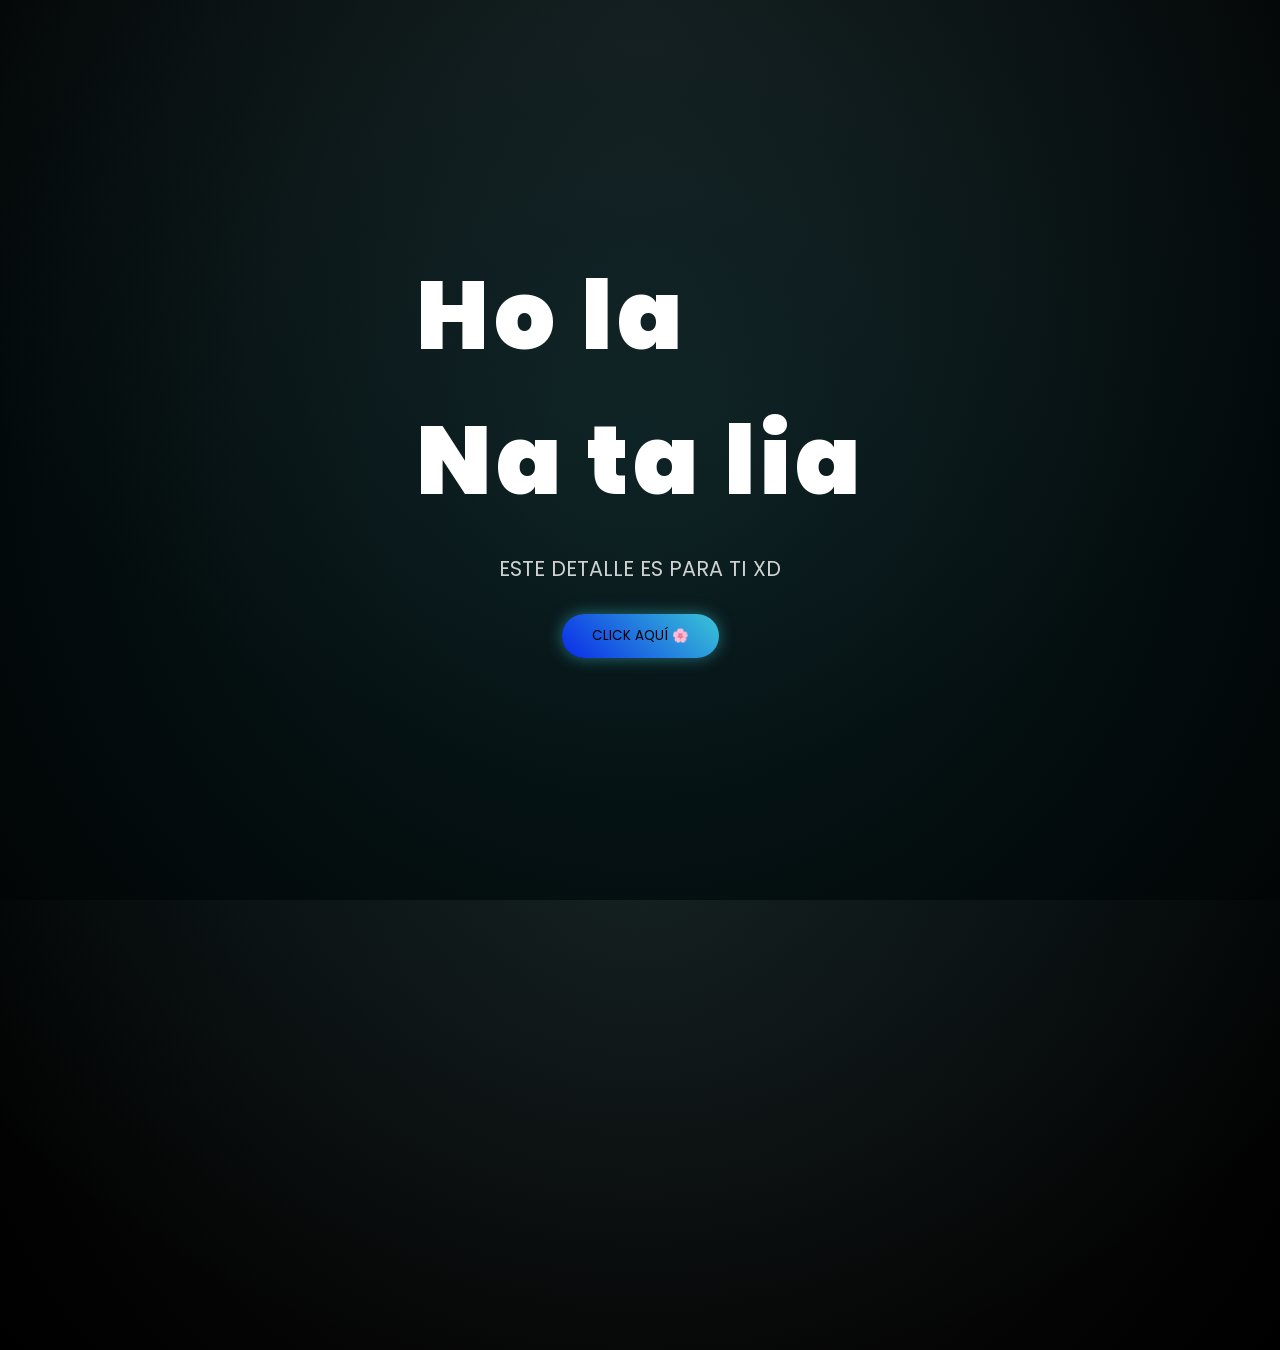
<file: index.html>
<!DOCTYPE html>
<html lang="es">

<head>
    <meta charset="UTF-8">
    <meta http-equiv="X-UA-Compatible" content="IE=edge">
    <meta name="viewport" content="width=device-width, initial-scale=1.0">
    <link rel="stylesheet" href="css/style.css">
    <link rel="icon" href="img/flowers.png" type="image/x-icon">
    <title>Flowers</title>
</head>

<body>
    <div class="greetings">
        <span>Ho</span>
        <span>la</span><br>
        <span>Na</span>
        <span>ta</span>
        <span>lia</span>
    </div>
    <div class="description">
        <span>ESTE DETALLE ES PARA TI XD</span>
    </div>
<div class="button">
    <a href="flower.html">
        <button class="botones">CLICK AQUÍ 🌸</button>
    </a>
</div>


</body>

</html>
</file>
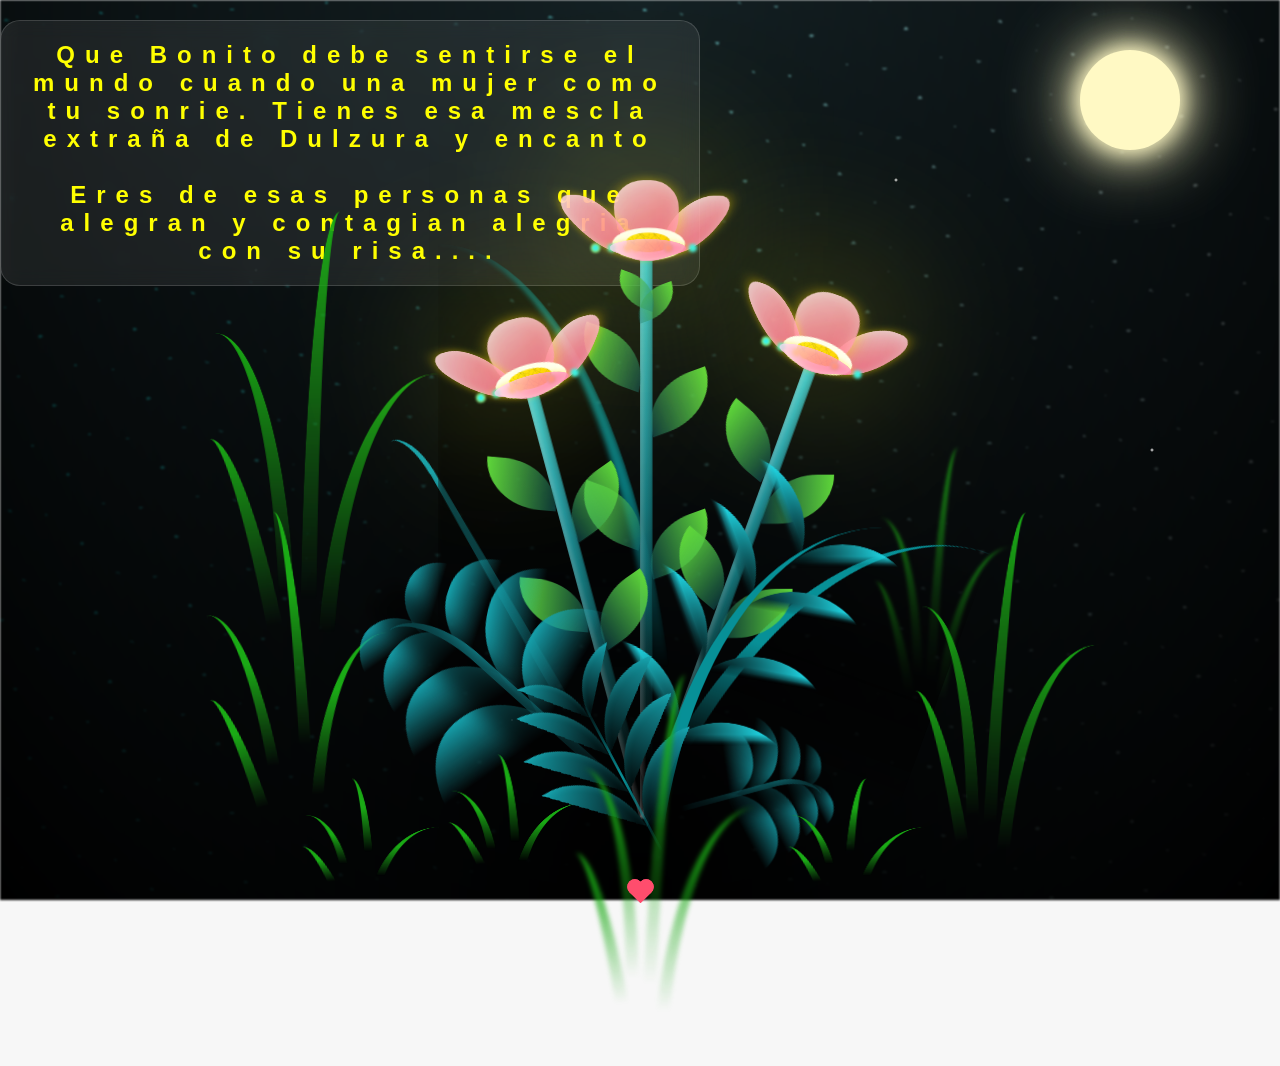
<file: flower.html>
<!DOCTYPE html>
<html lang="es">
  <head>
    <meta charset="UTF-8" />
    <meta http-equiv="X-UA-Compatible" content="IE=edge" />
    <meta name="viewport" content="width=device-width, initial-scale=1.0" />
    <link rel="stylesheet" href="css/main.css" />
    <link rel="icon" href="img/flowers.png" type="image/x-icon" />
    <title>Flower</title>
  </head>
  <body class="container">
     <div class="moon"></div>
    <audio src="sound/ChristianBasso&HaienQiu-Flowers.m4a" autoplay></audio>
    <!-- <div id="lyrics">
    
    </div> -->
    <h2 class="titulo">Que Bonito debe sentirse el mundo cuando una mujer como tu sonrie. Tienes esa mescla extraña de Dulzura y encanto <br> <br>
      Eres de esas personas que alegran y contagian alegria con su risa....</h1>
  
    <div class="night"></div>
    <div class="flowers">
      <div class="flower flower--1">
        <div class="flower__leafs flower__leafs--1">
          <div class="flower__leaf flower__leaf--1"></div>
          <div class="flower__leaf flower__leaf--2"></div>
          <div class="flower__leaf flower__leaf--3"></div>
          <div class="flower__leaf flower__leaf--4"></div>
          <div class="flower__white-circle"></div>

          <div class="flower__light flower__light--1"></div>
          <div class="flower__light flower__light--2"></div>
          <div class="flower__light flower__light--3"></div>
          <div class="flower__light flower__light--4"></div>
          <div class="flower__light flower__light--5"></div>
          <div class="flower__light flower__light--6"></div>
          <div class="flower__light flower__light--7"></div>
          <div class="flower__light flower__light--8"></div>
        </div>
        <div class="flower__line">
          <div class="flower__line__leaf flower__line__leaf--1"></div>
          <div class="flower__line__leaf flower__line__leaf--2"></div>
          <div class="flower__line__leaf flower__line__leaf--3"></div>
          <div class="flower__line__leaf flower__line__leaf--4"></div>
          <div class="flower__line__leaf flower__line__leaf--5"></div>
          <div class="flower__line__leaf flower__line__leaf--6"></div>
        </div>
      </div>

      <div class="flower flower--2">
        <div class="flower__leafs flower__leafs--2">
          <div class="flower__leaf flower__leaf--1"></div>
          <div class="flower__leaf flower__leaf--2"></div>
          <div class="flower__leaf flower__leaf--3"></div>
          <div class="flower__leaf flower__leaf--4"></div>
          <div class="flower__white-circle"></div>

          <div class="flower__light flower__light--1"></div>
          <div class="flower__light flower__light--2"></div>
          <div class="flower__light flower__light--3"></div>
          <div class="flower__light flower__light--4"></div>
          <div class="flower__light flower__light--5"></div>
          <div class="flower__light flower__light--6"></div>
          <div class="flower__light flower__light--7"></div>
          <div class="flower__light flower__light--8"></div>
        </div>
        <div class="flower__line">
          <div class="flower__line__leaf flower__line__leaf--1"></div>
          <div class="flower__line__leaf flower__line__leaf--2"></div>
          <div class="flower__line__leaf flower__line__leaf--3"></div>
          <div class="flower__line__leaf flower__line__leaf--4"></div>
        </div>
      </div>

      <div class="flower flower--3">
        <div class="flower__leafs flower__leafs--3">
          <div class="flower__leaf flower__leaf--1"></div>
          <div class="flower__leaf flower__leaf--2"></div>
          <div class="flower__leaf flower__leaf--3"></div>
          <div class="flower__leaf flower__leaf--4"></div>
          <div class="flower__white-circle"></div>

          <div class="flower__light flower__light--1"></div>
          <div class="flower__light flower__light--2"></div>
          <div class="flower__light flower__light--3"></div>
          <div class="flower__light flower__light--4"></div>
          <div class="flower__light flower__light--5"></div>
          <div class="flower__light flower__light--6"></div>
          <div class="flower__light flower__light--7"></div>
          <div class="flower__light flower__light--8"></div>
        </div>
        <div class="flower__line">
          <div class="flower__line__leaf flower__line__leaf--1"></div>
          <div class="flower__line__leaf flower__line__leaf--2"></div>
          <div class="flower__line__leaf flower__line__leaf--3"></div>
          <div class="flower__line__leaf flower__line__leaf--4"></div>
        </div>
      </div>

      <div class="grow-ans" style="--d: 1.2s">
        <div class="flower__g-long">
          <div class="flower__g-long__top"></div>
          <div class="flower__g-long__bottom"></div>
        </div>
      </div>

      <div class="growing-grass">
        <div class="flower__grass flower__grass--1">
          <div class="flower__grass--top"></div>
          <div class="flower__grass--bottom"></div>
          <div class="flower__grass__leaf flower__grass__leaf--1"></div>
          <div class="flower__grass__leaf flower__grass__leaf--2"></div>
          <div class="flower__grass__leaf flower__grass__leaf--3"></div>
          <div class="flower__grass__leaf flower__grass__leaf--4"></div>
          <div class="flower__grass__leaf flower__grass__leaf--5"></div>
          <div class="flower__grass__leaf flower__grass__leaf--6"></div>
          <div class="flower__grass__leaf flower__grass__leaf--7"></div>
          <div class="flower__grass__leaf flower__grass__leaf--8"></div>
          <div class="flower__grass__overlay"></div>
        </div>
      </div>

      <div class="growing-grass">
        <div class="flower__grass flower__grass--2">
          <div class="flower__grass--top"></div>
          <div class="flower__grass--bottom"></div>
          <div class="flower__grass__leaf flower__grass__leaf--1"></div>
          <div class="flower__grass__leaf flower__grass__leaf--2"></div>
          <div class="flower__grass__leaf flower__grass__leaf--3"></div>
          <div class="flower__grass__leaf flower__grass__leaf--4"></div>
          <div class="flower__grass__leaf flower__grass__leaf--5"></div>
          <div class="flower__grass__leaf flower__grass__leaf--6"></div>
          <div class="flower__grass__leaf flower__grass__leaf--7"></div>
          <div class="flower__grass__leaf flower__grass__leaf--8"></div>
          <div class="flower__grass__overlay"></div>
        </div>
      </div>

      <div class="grow-ans" style="--d: 2.4s">
        <div class="flower__g-right flower__g-right--1">
          <div class="leaf"></div>
        </div>
      </div>

      <div class="grow-ans" style="--d: 2.8s">
        <div class="flower__g-right flower__g-right--2">
          <div class="leaf"></div>
        </div>
      </div>

      <div class="grow-ans" style="--d: 2.8s">
        <div class="flower__g-front">
          <div
            class="flower__g-front__leaf-wrapper flower__g-front__leaf-wrapper--1"
          >
            <div class="flower__g-front__leaf"></div>
          </div>
          <div
            class="flower__g-front__leaf-wrapper flower__g-front__leaf-wrapper--2"
          >
            <div class="flower__g-front__leaf"></div>
          </div>
          <div
            class="flower__g-front__leaf-wrapper flower__g-front__leaf-wrapper--3"
          >
            <div class="flower__g-front__leaf"></div>
          </div>
          <div
            class="flower__g-front__leaf-wrapper flower__g-front__leaf-wrapper--4"
          >
            <div class="flower__g-front__leaf"></div>
          </div>
          <div
            class="flower__g-front__leaf-wrapper flower__g-front__leaf-wrapper--5"
          >
            <div class="flower__g-front__leaf"></div>
          </div>
          <div
            class="flower__g-front__leaf-wrapper flower__g-front__leaf-wrapper--6"
          >
            <div class="flower__g-front__leaf"></div>
          </div>
          <div
            class="flower__g-front__leaf-wrapper flower__g-front__leaf-wrapper--7"
          >
            <div class="flower__g-front__leaf"></div>
          </div>
          <div
            class="flower__g-front__leaf-wrapper flower__g-front__leaf-wrapper--8"
          >
            <div class="flower__g-front__leaf"></div>
          </div>
          <div class="flower__g-front__line"></div>
        </div>
      </div>

      <div class="grow-ans" style="--d: 3.2s">
        <div class="flower__g-fr">
          <div class="leaf"></div>
          <div class="flower__g-fr__leaf flower__g-fr__leaf--1"></div>
          <div class="flower__g-fr__leaf flower__g-fr__leaf--2"></div>
          <div class="flower__g-fr__leaf flower__g-fr__leaf--3"></div>
          <div class="flower__g-fr__leaf flower__g-fr__leaf--4"></div>
          <div class="flower__g-fr__leaf flower__g-fr__leaf--5"></div>
          <div class="flower__g-fr__leaf flower__g-fr__leaf--6"></div>
          <div class="flower__g-fr__leaf flower__g-fr__leaf--7"></div>
          <div class="flower__g-fr__leaf flower__g-fr__leaf--8"></div>
        </div>
      </div>

      <div class="long-g long-g--0">
        <div class="grow-ans" style="--d: 3s">
          <div class="leaf leaf--0"></div>
        </div>
        <div class="grow-ans" style="--d: 2.2s">
          <div class="leaf leaf--1"></div>
        </div>
        <div class="grow-ans" style="--d: 3.4s">
          <div class="leaf leaf--2"></div>
        </div>
        <div class="grow-ans" style="--d: 3.6s">
          <div class="leaf leaf--3"></div>
        </div>
      </div>

      <div class="long-g long-g--1">
        <div class="grow-ans" style="--d: 3.6s">
          <div class="leaf leaf--0"></div>
        </div>
        <div class="grow-ans" style="--d: 3.8s">
          <div class="leaf leaf--1"></div>
        </div>
        <div class="grow-ans" style="--d: 4s">
          <div class="leaf leaf--2"></div>
        </div>
        <div class="grow-ans" style="--d: 4.2s">
          <div class="leaf leaf--3"></div>
        </div>
      </div>

      <div class="long-g long-g--2">
        <div class="grow-ans" style="--d: 4s">
          <div class="leaf leaf--0"></div>
        </div>
        <div class="grow-ans" style="--d: 4.2s">
          <div class="leaf leaf--1"></div>
        </div>
        <div class="grow-ans" style="--d: 4.4s">
          <div class="leaf leaf--2"></div>
        </div>
        <div class="grow-ans" style="--d: 4.6s">
          <div class="leaf leaf--3"></div>
        </div>
      </div>

      <div class="long-g long-g--3">
        <div class="grow-ans" style="--d: 4s">
          <div class="leaf leaf--0"></div>
        </div>
        <div class="grow-ans" style="--d: 4.2s">
          <div class="leaf leaf--1"></div>
        </div>
        <div class="grow-ans" style="--d: 3s">
          <div class="leaf leaf--2"></div>
        </div>
        <div class="grow-ans" style="--d: 3.6s">
          <div class="leaf leaf--3"></div>
        </div>
      </div>

      <div class="long-g long-g--4">
        <div class="grow-ans" style="--d: 4s">
          <div class="leaf leaf--0"></div>
        </div>
        <div class="grow-ans" style="--d: 4.2s">
          <div class="leaf leaf--1"></div>
        </div>
        <div class="grow-ans" style="--d: 3s">
          <div class="leaf leaf--2"></div>
        </div>
        <div class="grow-ans" style="--d: 3.6s">
          <div class="leaf leaf--3"></div>
        </div>
      </div>

      <div class="long-g long-g--5">
        <div class="grow-ans" style="--d: 4s">
          <div class="leaf leaf--0"></div>
        </div>
        <div class="grow-ans" style="--d: 4.2s">
          <div class="leaf leaf--1"></div>
        </div>
        <div class="grow-ans" style="--d: 3s">
          <div class="leaf leaf--2"></div>
        </div>
        <div class="grow-ans" style="--d: 3.6s">
          <div class="leaf leaf--3"></div>
        </div>
      </div>

      <div class="long-g long-g--6">
        <div class="grow-ans" style="--d: 4.2s">
          <div class="leaf leaf--0"></div>
        </div>
        <div class="grow-ans" style="--d: 4.4s">
          <div class="leaf leaf--1"></div>
        </div>
        <div class="grow-ans" style="--d: 4.6s">
          <div class="leaf leaf--2"></div>
        </div>
        <div class="grow-ans" style="--d: 4.8s">
          <div class="leaf leaf--3"></div>
        </div>
      </div>

      <div class="long-g long-g--7">
        <div class="grow-ans" style="--d: 3s">
          <div class="leaf leaf--0"></div>
        </div>
        <div class="grow-ans" style="--d: 3.2s">
          <div class="leaf leaf--1"></div>
        </div>
        <div class="grow-ans" style="--d: 3.5s">
          <div class="leaf leaf--2"></div>
        </div>
        <div class="grow-ans" style="--d: 3.6s">
          <div class="leaf leaf--3"></div>
        </div>
      </div>
    </div>

    <script src="anim.js"></script>
    <script src="main.js"></script>
    <div class="heart"></div>
<div class="heart"></div>
<div class="heart"></div>
  </body>
</html>
</file>
<file: css/style.css>
@import url('https://fonts.googleapis.com/css2?family=Poppins:wght@400;700;900&display=swap');

*{
    margin:0;
    padding:0;
    box-sizing:border-box;
    font-family:'Poppins', sans-serif;
}

body{
    height:100vh;
    display:flex;
    flex-direction:column;
    justify-content:center;
    align-items:center;
    background: radial-gradient(circle at top, #111 0%, #000 70%);
    color:white;
    overflow:hidden;
}

/* Fondo animado suave */
body::before{
    content:"";
    position:absolute;
    width:200%;
    height:200%;
    background: radial-gradient(circle, rgba(57,198,214,0.15) 0%, transparent 60%);
    animation: moverFondo 15s linear infinite;
}

@keyframes moverFondo{
    0%{ transform:translate(-25%,-25%); }
    50%{ transform:translate(0%,0%); }
    100%{ transform:translate(-25%,-25%); }
}

/* CONTENIDO */
.greetings{
    font-size:6rem;
    font-weight:900;
    letter-spacing:5px;
    z-index:1;
}

.greetings span{
    animation:glow 2s ease-in-out infinite;
}

@keyframes glow{
    0%,100%{
        color:#fff;
        text-shadow:0 0 10px #39c6d6,
                     0 0 30px #39c6d6,
                     0 0 60px #39c6d6;
    }
    50%{
        color:#39c6d6;
        text-shadow:none;
    }
}

.greetings span:nth-child(2){animation-delay:.2s;}
.greetings span:nth-child(3){animation-delay:.4s;}
.greetings span:nth-child(4){animation-delay:.6s;}
.greetings span:nth-child(5){animation-delay:.8s;}

.description{
    margin-top:20px;
    font-size:1.3rem;
    opacity:.8;
    z-index:1;
}

/* BOTÓN MODERNO */
.button{
    margin-top:30px;
    z-index:1;
}

.botones{
    background: linear-gradient(45deg,#0a2be9,#39c6d6);
    padding:12px 30px;
    border:none;
    border-radius:50px;
    cursor:pointer;
    transition:all .3s ease;
    box-shadow:0 0 15px rgba(57,198,214,.5);
}

.botones a{
    text-decoration:none;
    color:white;
    font-weight:600;
    letter-spacing:1px;
}

.botones:hover{
    transform:translateY(-5px);
    box-shadow:0 0 25px rgba(57,198,214,1);
}

/* RESPONSIVE */
@media(max-width:600px){
    .greetings{
        font-size:3.5rem;
        text-align:center;
    }

    .description{
        text-align:center;
        font-size:1rem;
        padding:0 20px;
    }
}
</file>
<file: css/main.css>
*,
*::after,
*::before {
  padding: 0;
  margin: 0;
  box-sizing: border-box;
}

:root {
  --dark-color: #000;
}

body {
  display: flex;
  align-items: flex-end;
  justify-content: center;
  min-height: 100vh;
  background-color: var(--dark-color);
  overflow: hidden;
  perspective: 1000px;
  position: relative;
}
body::before{
    content:'';
    position:absolute;
    width:100%;
    height:100%;
    background-image:
      radial-gradient(2px 2px at 20% 30%, white, transparent),
      radial-gradient(2px 2px at 70% 20%, white, transparent),
      radial-gradient(1px 1px at 40% 80%, white, transparent),
      radial-gradient(2px 2px at 90% 50%, white, transparent);
    animation: estrellas 4s ease-in-out infinite alternate;
}
.moon{
    position:absolute;
    top:50px;
    right:100px;
    width:100px;
    height:100px;
    border-radius:50%;
    background:#fff9c4;
    box-shadow:
      0 0 20px #fff9c4,
      0 0 40px #fff9c4,
      0 0 80px #fff9c4;
    z-index:0;
}
@keyframes estrellas{
    from{opacity:.4;}
    to{opacity:1;}
}
#lyrics {
    top: 100px;     /* baja o sube */
  left: 50px;     /* mueve a la derecha */
  font-size: 28px;
  font-family: "Franklin Gothic Medium", "Arial Narrow", Arial, sans-serif;
  color: white;
  position: absolute;
  margin-bottom: 20%;
  z-index: 1;
  font-weight: bold;
  letter-spacing: 4px;
}
@media only screen and (max-width: 600px) {
  /* Estilos específicos para dispositivos con un ancho máximo de 600px */
  #lyrics {
      font-size: 14px; /* Reduce el tamaño del texto para dispositivos más pequeños */
      margin-bottom: 530px;
      letter-spacing: 3px;
  }

}
.titulo {
  margin-bottom: 180px;
  font-family: "Arial Narrow", Arial, sans-serif;
  color: yellow;
  position: absolute;
  font-weight: bold;
  letter-spacing: 10px;
  opacity: 0;
  animation: fadeIn 3s ease-in-out forwards;
  text-align: center;
  background: rgba(255,255,255,.08);
backdrop-filter: blur(10px);
padding: 20px;
border-radius: 20px;
border: 1px solid rgba(255,255,255,.15);
max-width: 700px;
top: 20px;
left: 0px;
}
@keyframes fadeIn {
  from {
    opacity: 0;
  }
  to {
    opacity: 1;
  }
}

.night {
  z-index: -1;
  position: absolute;
  left: 50%;
  top: 0;
  transform: translateX(-50%);
  width: 100%;
  height: 100%;
  filter: blur(0.1vmin);
  background-image: radial-gradient(
      ellipse at top,
      transparent 0%,
      var(--dark-color)
    ),
    radial-gradient(
      ellipse at bottom,
      var(--dark-color),
      rgba(145, 233, 255, 0.2)
    ),
    repeating-linear-gradient(
      220deg,
      rgb(0, 0, 0) 0px,
      rgb(0, 0, 0) 19px,
      transparent 19px,
      transparent 22px
    ),
    repeating-linear-gradient(
      189deg,
      rgb(0, 0, 0) 0px,
      rgb(0, 0, 0) 19px,
      transparent 19px,
      transparent 22px
    ),
    repeating-linear-gradient(
      148deg,
      rgb(0, 0, 0) 0px,
      rgb(0, 0, 0) 19px,
      transparent 19px,
      transparent 22px
    ),
    linear-gradient(90deg, rgb(0, 255, 250), rgb(240, 240, 240));
}

.flowers {
  position: relative;
  transform: scale(0.9);
  /*margin-bottom: 100px;
  */
}

@media only screen and (max-width: 600px) {
  /* Estilos específicos para dispositivos con un ancho máximo de 600px */
.flowers {
      font-size: 14px;
      margin-bottom: 35%;
      letter-spacing: 3px;
      transform: scale(1.0);
}

}

.flower {
  position: absolute;
  bottom: 10vmin;
  transform-origin: bottom center;
  z-index: 10;
  --fl-speed: 0.8s;
}
.flower--1 {
  -webkit-animation: moving-flower-1 4s linear infinite;
  animation: moving-flower-1 4s linear infinite;
}
.flower--1 .flower__line {
  height: 70vmin;
  -webkit-animation-delay: 0.3s;
  animation-delay: 0.3s;
}
.flower--1 .flower__line__leaf--1 {
  -webkit-animation: blooming-leaf-right var(--fl-speed) 1.6s backwards;
  animation: blooming-leaf-right var(--fl-speed) 1.6s backwards;
}
.flower--1 .flower__line__leaf--2 {
  -webkit-animation: blooming-leaf-right var(--fl-speed) 1.4s backwards;
  animation: blooming-leaf-right var(--fl-speed) 1.4s backwards;
}
.flower--1 .flower__line__leaf--3 {
  -webkit-animation: blooming-leaf-left var(--fl-speed) 1.2s backwards;
  animation: blooming-leaf-left var(--fl-speed) 1.2s backwards;
}
.flower--1 .flower__line__leaf--4 {
  -webkit-animation: blooming-leaf-left var(--fl-speed) 1s backwards;
  animation: blooming-leaf-left var(--fl-speed) 1s backwards;
}
.flower--1 .flower__line__leaf--5 {
  -webkit-animation: blooming-leaf-right var(--fl-speed) 1.8s backwards;
  animation: blooming-leaf-right var(--fl-speed) 1.8s backwards;
}
.flower--1 .flower__line__leaf--6 {
  -webkit-animation: blooming-leaf-left var(--fl-speed) 2s backwards;
  animation: blooming-leaf-left var(--fl-speed) 2s backwards;
}
.flower--2 {
  left: 50%;
  transform: rotate(20deg);
  -webkit-animation: moving-flower-2 4s linear infinite;
  animation: moving-flower-2 4s linear infinite;
}
.flower--2 .flower__line {
  height: 60vmin;
  -webkit-animation-delay: 0.6s;
  animation-delay: 0.6s;
}
.flower--2 .flower__line__leaf--1 {
  -webkit-animation: blooming-leaf-right var(--fl-speed) 1.9s backwards;
  animation: blooming-leaf-right var(--fl-speed) 1.9s backwards;
}
.flower--2 .flower__line__leaf--2 {
  -webkit-animation: blooming-leaf-right var(--fl-speed) 1.7s backwards;
  animation: blooming-leaf-right var(--fl-speed) 1.7s backwards;
}
.flower--2 .flower__line__leaf--3 {
  -webkit-animation: blooming-leaf-left var(--fl-speed) 1.5s backwards;
  animation: blooming-leaf-left var(--fl-speed) 1.5s backwards;
}
.flower--2 .flower__line__leaf--4 {
  -webkit-animation: blooming-leaf-left var(--fl-speed) 1.3s backwards;
  animation: blooming-leaf-left var(--fl-speed) 1.3s backwards;
}
.flower--3 {
  left: 50%;
  transform: rotate(-15deg);
  -webkit-animation: moving-flower-3 4s linear infinite;
  animation: moving-flower-3 4s linear infinite;
}
.flower--3 .flower__line {
  -webkit-animation-delay: 0.9s;
  animation-delay: 0.9s;
}
.flower--3 .flower__line__leaf--1 {
  -webkit-animation: blooming-leaf-right var(--fl-speed) 2.5s backwards;
  animation: blooming-leaf-right var(--fl-speed) 2.5s backwards;
}
.flower--3 .flower__line__leaf--2 {
  -webkit-animation: blooming-leaf-right var(--fl-speed) 2.3s backwards;
  animation: blooming-leaf-right var(--fl-speed) 2.3s backwards;
}
.flower--3 .flower__line__leaf--3 {
  -webkit-animation: blooming-leaf-left var(--fl-speed) 2.1s backwards;
  animation: blooming-leaf-left var(--fl-speed) 2.1s backwards;
}
.flower--3 .flower__line__leaf--4 {
  -webkit-animation: blooming-leaf-left var(--fl-speed) 1.9s backwards;
  animation: blooming-leaf-left var(--fl-speed) 1.9s backwards;
}
.flower__leafs {
  position: relative;
  -webkit-animation: blooming-flower 2s backwards;
  animation: blooming-flower 2s backwards;
}
.flower__leafs--1 {
  -webkit-animation-delay: 1.1s;
  animation-delay: 1.1s;
}
.flower__leafs--2 {
  -webkit-animation-delay: 1.4s;
  animation-delay: 1.4s;
}
.flower__leafs--3 {
  -webkit-animation-delay: 1.7s;
  animation-delay: 1.7s;
}
.flower__leafs::after {
  content: "";
  position: absolute;
  left: 0;
  top: 0;
  transform: translate(-50%, -100%);
  width: 8vmin;
  height: 8vmin;
  background-color: #f9fd25;
  /* background-color: #fd2525; */
  filter: blur(10vmin);
}
.flower__leaf {
  position: absolute;
  bottom: 0;
  left: 50%;
  width: 8vmin;
  height: 11vmin;
  border-radius: 51% 49% 47% 53%/44% 45% 55% 69%;
  background-color: #253bfd;
background: linear-gradient(
    145deg,
    #ffd6e7,
    #ff8fab,
    #ff5d8f
);
filter: drop-shadow(0 0 8px rgba(255,215,0,.6));
  transform-origin: bottom center;
  opacity: 0.9;
  box-shadow: inset 0 0 2vmin rgba(255, 255, 255, 0.5);
}
.flower__leaf--1 {
  transform: translate(-10%, 1%) rotateY(40deg) rotateX(-50deg);
}
.flower__leaf--2 {
  transform: translate(-50%, -4%) rotateX(40deg);
}
.flower__leaf--3 {
  transform: translate(-90%, 0%) rotateY(45deg) rotateX(50deg);
}
.flower__leaf--4 {
  width: 8vmin;
  height: 8vmin;
  transform-origin: bottom left;
  border-radius: 4vmin 10vmin 4vmin 4vmin;
  transform: translate(0%, 18%) rotateX(70deg) rotate(-43deg);
  background-color: #7c6901;
  z-index: 1;
  opacity: 0.8;
}
.flower__white-circle {
  position: absolute;
  left: -3.5vmin;
  top: -3vmin;
  width: 9vmin;
  height: 4vmin;
  border-radius: 50%;
  background-color: #fff;
}
.flower__white-circle::after {
  content: "";
  position: absolute;
  left: 50%;
  top: 45%;
  transform: translate(-50%, -50%);
  width: 60%;
  height: 60%;
  border-radius: inherit;
  background-image: repeating-linear-gradient(
      135deg,
      rgba(0, 0, 0, 0.03) 0px,
      rgba(0, 0, 0, 0.03) 1px,
      transparent 1px,
      transparent 12px
    ),
    repeating-linear-gradient(
      45deg,
      rgba(0, 0, 0, 0.03) 0px,
      rgba(0, 0, 0, 0.03) 1px,
      transparent 1px,
      transparent 12px
    ),
    repeating-linear-gradient(
      67.5deg,
      rgba(0, 0, 0, 0.03) 0px,
      rgba(0, 0, 0, 0.03) 1px,
      transparent 1px,
      transparent 12px
    ),
    repeating-linear-gradient(
      135deg,
      rgba(0, 0, 0, 0.03) 0px,
      rgba(0, 0, 0, 0.03) 1px,
      transparent 1px,
      transparent 12px
    ),
    repeating-linear-gradient(
      45deg,
      rgba(0, 0, 0, 0.03) 0px,
      rgba(0, 0, 0, 0.03) 1px,
      transparent 1px,
      transparent 12px
    ),
    repeating-linear-gradient(
      112.5deg,
      rgba(0, 0, 0, 0.03) 0px,
      rgba(0, 0, 0, 0.03) 1px,
      transparent 1px,
      transparent 12px
    ),
    repeating-linear-gradient(
      112.5deg,
      rgba(0, 0, 0, 0.03) 0px,
      rgba(0, 0, 0, 0.03) 1px,
      transparent 1px,
      transparent 12px
    ),
    repeating-linear-gradient(
      45deg,
      rgba(0, 0, 0, 0.03) 0px,
      rgba(0, 0, 0, 0.03) 1px,
      transparent 1px,
      transparent 12px
    ),
    repeating-linear-gradient(
      22.5deg,
      rgba(0, 0, 0, 0.03) 0px,
      rgba(0, 0, 0, 0.03) 1px,
      transparent 1px,
      transparent 12px
    ),
    repeating-linear-gradient(
      45deg,
      rgba(0, 0, 0, 0.03) 0px,
      rgba(0, 0, 0, 0.03) 1px,
      transparent 1px,
      transparent 12px
    ),
    repeating-linear-gradient(
      22.5deg,
      rgba(0, 0, 0, 0.03) 0px,
      rgba(0, 0, 0, 0.03) 1px,
      transparent 1px,
      transparent 12px
    ),
    repeating-linear-gradient(
      135deg,
      rgba(0, 0, 0, 0.03) 0px,
      rgba(0, 0, 0, 0.03) 1px,
      transparent 1px,
      transparent 12px
    ),
    repeating-linear-gradient(
      157.5deg,
      rgba(0, 0, 0, 0.03) 0px,
      rgba(0, 0, 0, 0.03) 1px,
      transparent 1px,
      transparent 12px
    ),
    repeating-linear-gradient(
      67.5deg,
      rgba(0, 0, 0, 0.03) 0px,
      rgba(0, 0, 0, 0.03) 1px,
      transparent 1px,
      transparent 12px
    ),
    repeating-linear-gradient(
      67.5deg,
      rgba(0, 0, 0, 0.03) 0px,
      rgba(0, 0, 0, 0.03) 1px,
      transparent 1px,
      transparent 12px
    ),
    linear-gradient(90deg, rgb(255, 235, 18), rgb(255, 206, 0));
}
.flower__line {
  height: 55vmin;
  width: 1.5vmin;
  background-image: linear-gradient(
      to left,
      rgba(0, 0, 0, 0.2),
      transparent,
      rgba(255, 255, 255, 0.2)
    ),
    linear-gradient(to top, transparent 10%, #14757a, #39c6d6);
  box-shadow: inset 0 0 2px rgba(0, 0, 0, 0.5);
  -webkit-animation: grow-flower-tree 4s backwards;
  animation: grow-flower-tree 4s backwards;
}
.flower__line__leaf {
  --w: 7vmin;
  --h: calc(var(--w) + 2vmin);
  position: absolute;
  top: 20%;
  left: 90%;
  width: var(--w);
  height: var(--h);
  border-top-right-radius: var(--h);
  border-bottom-left-radius: var(--h);
  background-image: linear-gradient(to top, rgba(20, 117, 122, 0.4), #5ed639);
}
.flower__line__leaf--1 {
  transform: rotate(70deg) rotateY(30deg);
}
.flower__line__leaf--2 {
  top: 45%;
  transform: rotate(70deg) rotateY(30deg);
}
.flower__line__leaf--3,
.flower__line__leaf--4,
.flower__line__leaf--6 {
  border-top-right-radius: 0;
  border-bottom-left-radius: 0;
  border-top-left-radius: var(--h);
  border-bottom-right-radius: var(--h);
  left: -460%;
  top: 12%;
  transform: rotate(-70deg) rotateY(30deg);
}
.flower__line__leaf--4 {
  top: 40%;
}
.flower__line__leaf--5 {
  top: 0;
  transform-origin: left;
  transform: rotate(70deg) rotateY(30deg) scale(0.6);
}
.flower__line__leaf--6 {
  top: -2%;
  left: -450%;
  transform-origin: right;
  transform: rotate(-70deg) rotateY(30deg) scale(0.6);
}
.flower__light {
  position: absolute;
  bottom: 0vmin;
  width: 1vmin;
  height: 1vmin;
  background-color: rgb(255, 251, 0);
  border-radius: 50%;
  filter: blur(0.2vmin);
  -webkit-animation: light-ans 4s linear infinite backwards;
  animation: light-ans 4s linear infinite backwards;
}
.flower__light:nth-child(odd) {
  background-color: #23f0ff;
}
.flower__light--1 {
  left: -2vmin;
  -webkit-animation-delay: 1s;
  animation-delay: 1s;
}
.flower__light--2 {
  left: 3vmin;
  -webkit-animation-delay: 0.5s;
  animation-delay: 0.5s;
}
.flower__light--3 {
  left: -6vmin;
  -webkit-animation-delay: 0.3s;
  animation-delay: 0.3s;
}
.flower__light--4 {
  left: 6vmin;
  -webkit-animation-delay: 0.9s;
  animation-delay: 0.9s;
}
.flower__light--5 {
  left: -1vmin;
  -webkit-animation-delay: 1.5s;
  animation-delay: 1.5s;
}
.flower__light--6 {
  left: -4vmin;
  -webkit-animation-delay: 3s;
  animation-delay: 3s;
}
.flower__light--7 {
  left: 3vmin;
  -webkit-animation-delay: 2s;
  animation-delay: 2s;
}
.flower__light--8 {
  left: -6vmin;
  -webkit-animation-delay: 3.5s;
  animation-delay: 3.5s;
}
.flower__grass {
  --c: #159faa;
  --line-w: 1.5vmin;
  position: absolute;
  bottom: 12vmin;
  left: -7vmin;
  display: flex;
  flex-direction: column;
  align-items: flex-end;
  z-index: 20;
  transform-origin: bottom center;
  transform: rotate(-48deg) rotateY(40deg);
}
.flower__grass--1 {
  -webkit-animation: moving-grass 2s linear infinite;
  animation: moving-grass 2s linear infinite;
}
.flower__grass--2 {
  left: 2vmin;
  bottom: 10vmin;
  transform: scale(0.5) rotate(75deg) rotateX(10deg) rotateY(-200deg);
  opacity: 0.8;
  z-index: 0;
  -webkit-animation: moving-grass--2 1.5s linear infinite;
  animation: moving-grass--2 1.5s linear infinite;
}
.flower__grass--top {
  width: 7vmin;
  height: 10vmin;
  border-top-right-radius: 100%;
  border-right: var(--line-w) solid var(--c);
  transform-origin: bottom center;
  transform: rotate(-2deg);
}
.flower__grass--bottom {
  margin-top: -2px;
  width: var(--line-w);
  height: 25vmin;
  background-image: linear-gradient(to top, transparent, var(--c));
}
.flower__grass__leaf {
  --size: 10vmin;
  position: absolute;
  width: calc(var(--size) * 2.1);
  height: var(--size);
  border-top-left-radius: var(--size);
  border-top-right-radius: var(--size);
  background-image: linear-gradient(
    to top,
    transparent,
    transparent 30%,
    var(--c)
  );
  z-index: 100;
}
.flower__grass__leaf--1 {
  top: -6%;
  left: 30%;
  --size: 6vmin;
  transform: rotate(-20deg);
  -webkit-animation: growing-grass-ans--1 2s 2.6s backwards;
  animation: growing-grass-ans--1 2s 2.6s backwards;
}
@-webkit-keyframes growing-grass-ans--1 {
  0% {
    transform-origin: bottom left;
    transform: rotate(-20deg) scale(0);
  }
}
@keyframes growing-grass-ans--1 {
  0% {
    transform-origin: bottom left;
    transform: rotate(-20deg) scale(0);
  }
}
.flower__grass__leaf--2 {
  top: -5%;
  left: -110%;
  --size: 6vmin;
  transform: rotate(10deg);
  -webkit-animation: growing-grass-ans--2 2s 2.4s linear backwards;
  animation: growing-grass-ans--2 2s 2.4s linear backwards;
}
@-webkit-keyframes growing-grass-ans--2 {
  0% {
    transform-origin: bottom right;
    transform: rotate(10deg) scale(0);
  }
}
@keyframes growing-grass-ans--2 {
  0% {
    transform-origin: bottom right;
    transform: rotate(10deg) scale(0);
  }
}
.flower__grass__leaf--3 {
  top: 5%;
  left: 60%;
  --size: 8vmin;
  transform: rotate(-18deg) rotateX(-20deg);
  -webkit-animation: growing-grass-ans--3 2s 2.2s linear backwards;
  animation: growing-grass-ans--3 2s 2.2s linear backwards;
}
@-webkit-keyframes growing-grass-ans--3 {
  0% {
    transform-origin: bottom left;
    transform: rotate(-18deg) rotateX(-20deg) scale(0);
  }
}
@keyframes growing-grass-ans--3 {
  0% {
    transform-origin: bottom left;
    transform: rotate(-18deg) rotateX(-20deg) scale(0);
  }
}
.flower__grass__leaf--4 {
  top: 6%;
  left: -135%;
  --size: 8vmin;
  transform: rotate(2deg);
  -webkit-animation: growing-grass-ans--4 2s 2s linear backwards;
  animation: growing-grass-ans--4 2s 2s linear backwards;
}
@-webkit-keyframes growing-grass-ans--4 {
  0% {
    transform-origin: bottom right;
    transform: rotate(2deg) scale(0);
  }
}
@keyframes growing-grass-ans--4 {
  0% {
    transform-origin: bottom right;
    transform: rotate(2deg) scale(0);
  }
}
.flower__grass__leaf--5 {
  top: 20%;
  left: 60%;
  --size: 10vmin;
  transform: rotate(-24deg) rotateX(-20deg);
  -webkit-animation: growing-grass-ans--5 2s 1.8s linear backwards;
  animation: growing-grass-ans--5 2s 1.8s linear backwards;
}
@-webkit-keyframes growing-grass-ans--5 {
  0% {
    transform-origin: bottom left;
    transform: rotate(-24deg) rotateX(-20deg) scale(0);
  }
}
@keyframes growing-grass-ans--5 {
  0% {
    transform-origin: bottom left;
    transform: rotate(-24deg) rotateX(-20deg) scale(0);
  }
}
.flower__grass__leaf--6 {
  top: 22%;
  left: -180%;
  --size: 10vmin;
  transform: rotate(10deg);
  -webkit-animation: growing-grass-ans--6 2s 1.6s linear backwards;
  animation: growing-grass-ans--6 2s 1.6s linear backwards;
}
@-webkit-keyframes growing-grass-ans--6 {
  0% {
    transform-origin: bottom right;
    transform: rotate(10deg) scale(0);
  }
}
@keyframes growing-grass-ans--6 {
  0% {
    transform-origin: bottom right;
    transform: rotate(10deg) scale(0);
  }
}
.flower__grass__leaf--7 {
  top: 39%;
  left: 70%;
  --size: 10vmin;
  transform: rotate(-10deg);
  -webkit-animation: growing-grass-ans--7 2s 1.4s linear backwards;
  animation: growing-grass-ans--7 2s 1.4s linear backwards;
}
@-webkit-keyframes growing-grass-ans--7 {
  0% {
    transform-origin: bottom left;
    transform: rotate(-10deg) scale(0);
  }
}
@keyframes growing-grass-ans--7 {
  0% {
    transform-origin: bottom left;
    transform: rotate(-10deg) scale(0);
  }
}
.flower__grass__leaf--8 {
  top: 40%;
  left: -215%;
  --size: 11vmin;
  transform: rotate(10deg);
  -webkit-animation: growing-grass-ans--8 2s 1.2s linear backwards;
  animation: growing-grass-ans--8 2s 1.2s linear backwards;
}
@-webkit-keyframes growing-grass-ans--8 {
  0% {
    transform-origin: bottom right;
    transform: rotate(10deg) scale(0);
  }
}
@keyframes growing-grass-ans--8 {
  0% {
    transform-origin: bottom right;
    transform: rotate(10deg) scale(0);
  }
}
.flower__grass__overlay {
  position: absolute;
  top: -10%;
  right: 0%;
  width: 100%;
  height: 100%;
  background-color: rgba(0, 0, 0, 0.6);
  filter: blur(1.5vmin);
  z-index: 100;
}
.flower__g-long {
  --w: 2vmin;
  --h: 6vmin;
  --c: #159faa;
  position: absolute;
  bottom: 10vmin;
  left: -3vmin;
  transform-origin: bottom center;
  transform: rotate(-30deg) rotateY(-20deg);
  display: flex;
  flex-direction: column;
  align-items: flex-end;
  -webkit-animation: flower-g-long-ans 3s linear infinite;
  animation: flower-g-long-ans 3s linear infinite;
}
@-webkit-keyframes flower-g-long-ans {
  0%,
  100% {
    transform: rotate(-30deg) rotateY(-20deg);
  }
  50% {
    transform: rotate(-32deg) rotateY(-20deg);
  }
}
@keyframes flower-g-long-ans {
  0%,
  100% {
    transform: rotate(-30deg) rotateY(-20deg);
  }
  50% {
    transform: rotate(-32deg) rotateY(-20deg);
  }
}
.flower__g-long__top {
  top: calc(var(--h) * -1);
  width: calc(var(--w) + 1vmin);
  height: var(--h);
  border-top-right-radius: 100%;
  border-right: 0.7vmin solid var(--c);
  transform: translate(-0.7vmin, 1vmin);
}
.flower__g-long__bottom {
  width: var(--w);
  height: 50vmin;
  transform-origin: bottom center;
  background-image: linear-gradient(to top, transparent 30%, var(--c));
  box-shadow: inset 0 0 2px rgba(0, 0, 0, 0.5);
  -webkit-clip-path: polygon(35% 0, 65% 1%, 100% 100%, 0% 100%);
  clip-path: polygon(35% 0, 65% 1%, 100% 100%, 0% 100%);
}
.flower__g-right {
  position: absolute;
  bottom: 6vmin;
  left: -2vmin;
  transform-origin: bottom left;
  transform: rotate(20deg);
}
.flower__g-right .leaf {
  width: 30vmin;
  height: 50vmin;
  border-top-left-radius: 100%;
  border-left: 2vmin solid #079097;
  background-image: linear-gradient(
    to bottom,
    transparent,
    var(--dark-color) 60%
  );
  -webkit-mask-image: linear-gradient(to top, transparent 30%, #079097 60%);
}
.flower__g-right--1 {
  -webkit-animation: flower-g-right-ans 2.5s linear infinite;
  animation: flower-g-right-ans 2.5s linear infinite;
}
.flower__g-right--2 {
  left: 5vmin;
  transform: rotateY(-180deg);
  -webkit-animation: flower-g-right-ans--2 3s linear infinite;
  animation: flower-g-right-ans--2 3s linear infinite;
}
.flower__g-right--2 .leaf {
  height: 75vmin;
  filter: blur(0.3vmin);
  opacity: 0.8;
}
@-webkit-keyframes flower-g-right-ans {
  0%,
  100% {
    transform: rotate(20deg);
  }
  50% {
    transform: rotate(24deg) rotateX(-20deg);
  }
}
@keyframes flower-g-right-ans {
  0%,
  100% {
    transform: rotate(20deg);
  }
  50% {
    transform: rotate(24deg) rotateX(-20deg);
  }
}
@-webkit-keyframes flower-g-right-ans--2 {
  0%,
  100% {
    transform: rotateY(-180deg) rotate(0deg) rotateX(-20deg);
  }
  50% {
    transform: rotateY(-180deg) rotate(6deg) rotateX(-20deg);
  }
}
@keyframes flower-g-right-ans--2 {
  0%,
  100% {
    transform: rotateY(-180deg) rotate(0deg) rotateX(-20deg);
  }
  50% {
    transform: rotateY(-180deg) rotate(6deg) rotateX(-20deg);
  }
}
.flower__g-front {
  position: absolute;
  bottom: 6vmin;
  left: 2.5vmin;
  z-index: 100;
  transform-origin: bottom center;
  transform: rotate(-28deg) rotateY(30deg) scale(1.04);
  -webkit-animation: flower__g-front-ans 2s linear infinite;
  animation: flower__g-front-ans 2s linear infinite;
}
@-webkit-keyframes flower__g-front-ans {
  0%,
  100% {
    transform: rotate(-28deg) rotateY(30deg) scale(1.04);
  }
  50% {
    transform: rotate(-35deg) rotateY(40deg) scale(1.04);
  }
}
@keyframes flower__g-front-ans {
  0%,
  100% {
    transform: rotate(-28deg) rotateY(30deg) scale(1.04);
  }
  50% {
    transform: rotate(-35deg) rotateY(40deg) scale(1.04);
  }
}
.flower__g-front__line {
  width: 0.3vmin;
  height: 20vmin;
  background-image: linear-gradient(
    to top,
    transparent,
    #079097,
    transparent 100%
  );
  position: relative;
}
.flower__g-front__leaf-wrapper {
  position: absolute;
  top: 0;
  left: 0;
  transform-origin: bottom left;
  transform: rotate(10deg);
}
.flower__g-front__leaf-wrapper:nth-child(even) {
  left: 0vmin;
  transform: rotateY(-180deg) rotate(5deg);
  -webkit-animation: flower__g-front__leaf-left-ans 1s ease-in backwards;
  animation: flower__g-front__leaf-left-ans 1s ease-in backwards;
}
.flower__g-front__leaf-wrapper:nth-child(odd) {
  -webkit-animation: flower__g-front__leaf-ans 1s ease-in backwards;
  animation: flower__g-front__leaf-ans 1s ease-in backwards;
}
.flower__g-front__leaf-wrapper--1 {
  top: -8vmin;
  transform: scale(0.7);
  -webkit-animation: flower__g-front__leaf-ans 1s 5.5s ease-in backwards !important;
  animation: flower__g-front__leaf-ans 1s 5.5s ease-in backwards !important;
}
.flower__g-front__leaf-wrapper--2 {
  top: -8vmin;
  transform: rotateY(-180deg) scale(0.7) !important;
  -webkit-animation: flower__g-front__leaf-left-ans-2 1s 4.6s ease-in backwards !important;
  animation: flower__g-front__leaf-left-ans-2 1s 4.6s ease-in backwards !important;
}
.flower__g-front__leaf-wrapper--3 {
  top: -3vmin;
  -webkit-animation: flower__g-front__leaf-ans 1s 4.6s ease-in backwards;
  animation: flower__g-front__leaf-ans 1s 4.6s ease-in backwards;
}
.flower__g-front__leaf-wrapper--4 {
  top: -3vmin;
  transform: rotateY(-180deg) scale(0.9) !important;
  -webkit-animation: flower__g-front__leaf-left-ans-2 1s 4.6s ease-in backwards !important;
  animation: flower__g-front__leaf-left-ans-2 1s 4.6s ease-in backwards !important;
}
@-webkit-keyframes flower__g-front__leaf-left-ans-2 {
  0% {
    transform: rotateY(-180deg) scale(0);
  }
}
@keyframes flower__g-front__leaf-left-ans-2 {
  0% {
    transform: rotateY(-180deg) scale(0);
  }
}
.flower__g-front__leaf-wrapper--5,
.flower__g-front__leaf-wrapper--6 {
  top: 2vmin;
}
.flower__g-front__leaf-wrapper--7,
.flower__g-front__leaf-wrapper--8 {
  top: 6.5vmin;
}
.flower__g-front__leaf-wrapper--2 {
  -webkit-animation-delay: 5.2s !important;
  animation-delay: 5.2s !important;
}
.flower__g-front__leaf-wrapper--3 {
  -webkit-animation-delay: 4.9s !important;
  animation-delay: 4.9s !important;
}
.flower__g-front__leaf-wrapper--5 {
  -webkit-animation-delay: 4.3s !important;
  animation-delay: 4.3s !important;
}
.flower__g-front__leaf-wrapper--6 {
  -webkit-animation-delay: 4.1s !important;
  animation-delay: 4.1s !important;
}
.flower__g-front__leaf-wrapper--7 {
  -webkit-animation-delay: 3.8s !important;
  animation-delay: 3.8s !important;
}
.flower__g-front__leaf-wrapper--8 {
  -webkit-animation-delay: 3.5s !important;
  animation-delay: 3.5s !important;
}
@-webkit-keyframes flower__g-front__leaf-ans {
  0% {
    transform: rotate(10deg) scale(0);
  }
}
@keyframes flower__g-front__leaf-ans {
  0% {
    transform: rotate(10deg) scale(0);
  }
}
@-webkit-keyframes flower__g-front__leaf-left-ans {
  0% {
    transform: rotateY(-180deg) rotate(5deg) scale(0);
  }
}
@keyframes flower__g-front__leaf-left-ans {
  0% {
    transform: rotateY(-180deg) rotate(5deg) scale(0);
  }
}
.flower__g-front__leaf {
  width: 10vmin;
  height: 10vmin;
  border-radius: 100% 0% 0% 100%/100% 100% 0% 0%;
  box-shadow: inset 0 2px 1vmin hsla(184deg, 97%, 58%, 0.2);
  background-image: linear-gradient(
      to bottom left,
      transparent,
      var(--dark-color)
    ),
    linear-gradient(to bottom right, #159faa 50%, transparent 50%, transparent);
  -webkit-mask-image: linear-gradient(
    to bottom right,
    #159faa 50%,
    transparent 50%,
    transparent
  );
  mask-image: linear-gradient(
    to bottom right,
    #159faa 50%,
    transparent 50%,
    transparent
  );
}
.flower__g-fr {
  position: absolute;
  bottom: -4vmin;
  left: vmin;
  transform-origin: bottom left;
  z-index: 10;
  -webkit-animation: flower__g-fr-ans 2s linear infinite;
  animation: flower__g-fr-ans 2s linear infinite;
}
@-webkit-keyframes flower__g-fr-ans {
  0%,
  100% {
    transform: rotate(2deg);
  }
  50% {
    transform: rotate(4deg);
  }
}
@keyframes flower__g-fr-ans {
  0%,
  100% {
    transform: rotate(2deg);
  }
  50% {
    transform: rotate(4deg);
  }
}
.flower__g-fr .leaf {
  width: 30vmin;
  height: 50vmin;
  border-top-left-radius: 100%;
  border-left: 2vmin solid #079097;
  -webkit-mask-image: linear-gradient(to top, transparent 25%, #079097 50%);
  position: relative;
  z-index: 1;
}
.flower__g-fr__leaf {
  position: absolute;
  top: 0;
  left: 0;
  width: 10vmin;
  height: 10vmin;
  border-radius: 100% 0% 0% 100%/100% 100% 0% 0%;
  box-shadow: inset 0 2px 1vmin hsla(184deg, 97%, 58%, 0.2);
  background-image: linear-gradient(
      to bottom left,
      transparent,
      var(--dark-color) 98%
    ),
    linear-gradient(to bottom right, #23f0ff 45%, transparent 50%, transparent);
  -webkit-mask-image: linear-gradient(
    135deg,
    #159faa 40%,
    transparent 50%,
    transparent
  );
}
.flower__g-fr__leaf--1 {
  left: 20vmin;
  transform: rotate(45deg);
  -webkit-animation: flower__g-fr-leaft-ans-1 0.5s 5.2s linear backwards;
  animation: flower__g-fr-leaft-ans-1 0.5s 5.2s linear backwards;
}
@-webkit-keyframes flower__g-fr-leaft-ans-1 {
  0% {
    transform-origin: left;
    transform: rotate(45deg) scale(0);
  }
}
@keyframes flower__g-fr-leaft-ans-1 {
  0% {
    transform-origin: left;
    transform: rotate(45deg) scale(0);
  }
}
.flower__g-fr__leaf--2 {
  left: 12vmin;
  top: -7vmin;
  transform: rotate(25deg) rotateY(-180deg);
  -webkit-animation: flower__g-fr-leaft-ans-6 0.5s 5s linear backwards;
  animation: flower__g-fr-leaft-ans-6 0.5s 5s linear backwards;
}
.flower__g-fr__leaf--3 {
  left: 15vmin;
  top: 6vmin;
  transform: rotate(55deg);
  -webkit-animation: flower__g-fr-leaft-ans-5 0.5s 4.8s linear backwards;
  animation: flower__g-fr-leaft-ans-5 0.5s 4.8s linear backwards;
}
.flower__g-fr__leaf--4 {
  left: 6vmin;
  top: -2vmin;
  transform: rotate(25deg) rotateY(-180deg);
  -webkit-animation: flower__g-fr-leaft-ans-6 0.5s 4.6s linear backwards;
  animation: flower__g-fr-leaft-ans-6 0.5s 4.6s linear backwards;
}
.flower__g-fr__leaf--5 {
  left: 10vmin;
  top: 14vmin;
  transform: rotate(55deg);
  -webkit-animation: flower__g-fr-leaft-ans-5 0.5s 4.4s linear backwards;
  animation: flower__g-fr-leaft-ans-5 0.5s 4.4s linear backwards;
}
@-webkit-keyframes flower__g-fr-leaft-ans-5 {
  0% {
    transform-origin: left;
    transform: rotate(55deg) scale(0);
  }
}
@keyframes flower__g-fr-leaft-ans-5 {
  0% {
    transform-origin: left;
    transform: rotate(55deg) scale(0);
  }
}
.flower__g-fr__leaf--6 {
  left: 0vmin;
  top: 6vmin;
  transform: rotate(25deg) rotateY(-180deg);
  -webkit-animation: flower__g-fr-leaft-ans-6 0.5s 4.2s linear backwards;
  animation: flower__g-fr-leaft-ans-6 0.5s 4.2s linear backwards;
}
@-webkit-keyframes flower__g-fr-leaft-ans-6 {
  0% {
    transform-origin: right;
    transform: rotate(25deg) rotateY(-180deg) scale(0);
  }
}
@keyframes flower__g-fr-leaft-ans-6 {
  0% {
    transform-origin: right;
    transform: rotate(25deg) rotateY(-180deg) scale(0);
  }
}
.flower__g-fr__leaf--7 {
  left: 5vmin;
  top: 22vmin;
  transform: rotate(45deg);
  -webkit-animation: flower__g-fr-leaft-ans-7 0.5s 4s linear backwards;
  animation: flower__g-fr-leaft-ans-7 0.5s 4s linear backwards;
}
@-webkit-keyframes flower__g-fr-leaft-ans-7 {
  0% {
    transform-origin: left;
    transform: rotate(45deg) scale(0);
  }
}
@keyframes flower__g-fr-leaft-ans-7 {
  0% {
    transform-origin: left;
    transform: rotate(45deg) scale(0);
  }
}
.flower__g-fr__leaf--8 {
  left: -4vmin;
  top: 15vmin;
  transform: rotate(15deg) rotateY(-180deg);
  -webkit-animation: flower__g-fr-leaft-ans-8 0.5s 3.8s linear backwards;
  animation: flower__g-fr-leaft-ans-8 0.5s 3.8s linear backwards;
}
@-webkit-keyframes flower__g-fr-leaft-ans-8 {
  0% {
    transform-origin: right;
    transform: rotate(15deg) rotateY(-180deg) scale(0);
  }
}
@keyframes flower__g-fr-leaft-ans-8 {
  0% {
    transform-origin: right;
    transform: rotate(15deg) rotateY(-180deg) scale(0);
  }
}

.long-g {
  position: absolute;
  bottom: 25vmin;
  left: -42vmin;
  transform-origin: bottom left;
}
.long-g--1 {
  bottom: 0vmin;
  transform: scale(0.8) rotate(-5deg);
}
.long-g--1 .leaf {
  -webkit-mask-image: linear-gradient(
    to top,
    transparent 40%,
    #079097 80%
  ) !important;
}
.long-g--1 .leaf--1 {
  --w: 5vmin;
  --h: 60vmin;
  left: -2vmin;
  transform: rotate(3deg) rotateY(-180deg);
}
.long-g--2,
.long-g--3 {
  bottom: -3vmin;
  left: -35vmin;
  transform-origin: center;
  transform: scale(0.6) rotateX(60deg);
}
.long-g--2 .leaf,
.long-g--3 .leaf {
  -webkit-mask-image: linear-gradient(
    to top,
    transparent 50%,
    #079097 80%
  ) !important;
}
.long-g--2 .leaf--1,
.long-g--3 .leaf--1 {
  left: -1vmin;
  transform: rotateY(-180deg);
}
.long-g--3 {
  left: -17vmin;
  bottom: 0vmin;
}
.long-g--3 .leaf {
  -webkit-mask-image: linear-gradient(
    to top,
    transparent 40%,
    #079097 80%
  ) !important;
}
.long-g--4 {
  left: 25vmin;
  bottom: -3vmin;
  transform-origin: center;
  transform: scale(0.6) rotateX(60deg);
}
.long-g--4 .leaf {
  -webkit-mask-image: linear-gradient(
    to top,
    transparent 50%,
    #079097 80%
  ) !important;
}
.long-g--5 {
  left: 42vmin;
  bottom: 0vmin;
  transform: scale(0.8) rotate(2deg);
}
.long-g--6 {
  left: 0vmin;
  bottom: -20vmin;
  z-index: 100;
  filter: blur(0.3vmin);
  transform: scale(0.8) rotate(2deg);
}
.long-g--7 {
  left: 35vmin;
  bottom: 20vmin;
  z-index: -1;
  filter: blur(0.3vmin);
  transform: scale(0.6) rotate(2deg);
  opacity: 0.7;
}
.long-g .leaf {
  --w: 15vmin;
  --h: 40vmin;
  --c: #1aaa15;
  position: absolute;
  bottom: 0;
  width: var(--w);
  height: var(--h);
  border-top-left-radius: 100%;
  border-left: 2vmin solid var(--c);
  -webkit-mask-image: linear-gradient(
    to top,
    transparent 20%,
    var(--dark-color)
  );
  transform-origin: bottom center;
}
.long-g .leaf--0 {
  left: 2vmin;
  -webkit-animation: leaf-ans-1 4s linear infinite;
  animation: leaf-ans-1 4s linear infinite;
}
.long-g .leaf--1 {
  --w: 5vmin;
  --h: 60vmin;
  -webkit-animation: leaf-ans-1 4s linear infinite;
  animation: leaf-ans-1 4s linear infinite;
}
.long-g .leaf--2 {
  --w: 10vmin;
  --h: 40vmin;
  left: -0.5vmin;
  bottom: 5vmin;
  transform-origin: bottom left;
  transform: rotateY(-180deg);
  -webkit-animation: leaf-ans-2 3s linear infinite;
  animation: leaf-ans-2 3s linear infinite;
}
.long-g .leaf--3 {
  --w: 5vmin;
  --h: 30vmin;
  left: -1vmin;
  bottom: 3.2vmin;
  transform-origin: bottom left;
  transform: rotate(-10deg) rotateY(-180deg);
  -webkit-animation: leaf-ans-3 3s linear infinite;
  animation: leaf-ans-3 3s linear infinite;
}

@-webkit-keyframes leaf-ans-1 {
  0%,
  100% {
    transform: rotate(-5deg) scale(1);
  }
  50% {
    transform: rotate(5deg) scale(1.1);
  }
}

@keyframes leaf-ans-1 {
  0%,
  100% {
    transform: rotate(-5deg) scale(1);
  }
  50% {
    transform: rotate(5deg) scale(1.1);
  }
}
@-webkit-keyframes leaf-ans-2 {
  0%,
  100% {
    transform: rotateY(-180deg) rotate(5deg);
  }
  50% {
    transform: rotateY(-180deg) rotate(0deg) scale(1.1);
  }
}
@keyframes leaf-ans-2 {
  0%,
  100% {
    transform: rotateY(-180deg) rotate(5deg);
  }
  50% {
    transform: rotateY(-180deg) rotate(0deg) scale(1.1);
  }
}
@-webkit-keyframes leaf-ans-3 {
  0%,
  100% {
    transform: rotate(-10deg) rotateY(-180deg);
  }
  50% {
    transform: rotate(-20deg) rotateY(-180deg);
  }
}
@keyframes leaf-ans-3 {
  0%,
  100% {
    transform: rotate(-10deg) rotateY(-180deg);
  }
  50% {
    transform: rotate(-20deg) rotateY(-180deg);
  }
}
.grow-ans {
  -webkit-animation: grow-ans 2s var(--d) backwards;
  animation: grow-ans 2s var(--d) backwards;
}

@-webkit-keyframes grow-ans {
  0% {
    transform: scale(0);
    opacity: 0;
  }
}

@keyframes grow-ans {
  0% {
    transform: scale(0);
    opacity: 0;
  }
}
@-webkit-keyframes light-ans {
  0% {
    opacity: 0;
    transform: translateY(0vmin);
  }
  25% {
    opacity: 1;
    transform: translateY(-5vmin) translateX(-2vmin);
  }
  50% {
    opacity: 1;
    transform: translateY(-15vmin) translateX(2vmin);
    filter: blur(0.2vmin);
  }
  75% {
    transform: translateY(-20vmin) translateX(-2vmin);
    filter: blur(0.2vmin);
  }
  100% {
    transform: translateY(-30vmin);
    opacity: 0;
    filter: blur(1vmin);
  }
}
@keyframes light-ans {
  0% {
    opacity: 0;
    transform: translateY(0vmin);
  }
  25% {
    opacity: 1;
    transform: translateY(-5vmin) translateX(-2vmin);
  }
  50% {
    opacity: 1;
    transform: translateY(-15vmin) translateX(2vmin);
    filter: blur(0.2vmin);
  }
  75% {
    transform: translateY(-20vmin) translateX(-2vmin);
    filter: blur(0.2vmin);
  }
  100% {
    transform: translateY(-30vmin);
    opacity: 0;
    filter: blur(1vmin);
  }
}
@-webkit-keyframes moving-flower-1 {
  0%,
  100% {
    transform: rotate(2deg);
  }
  50% {
    transform: rotate(-2deg);
  }
}
@keyframes moving-flower-1 {
  0%,
  100% {
    transform: rotate(2deg);
  }
  50% {
    transform: rotate(-2deg);
  }
}
@-webkit-keyframes moving-flower-2 {
  0%,
  100% {
    transform: rotate(18deg);
  }
  50% {
    transform: rotate(14deg);
  }
}
@keyframes moving-flower-2 {
  0%,
  100% {
    transform: rotate(18deg);
  }
  50% {
    transform: rotate(14deg);
  }
}
@-webkit-keyframes moving-flower-3 {
  0%,
  100% {
    transform: rotate(-18deg);
  }
  50% {
    transform: rotate(-20deg) rotateY(-10deg);
  }
}
@keyframes moving-flower-3 {
  0%,
  100% {
    transform: rotate(-18deg);
  }
  50% {
    transform: rotate(-20deg) rotateY(-10deg);
  }
}
@-webkit-keyframes blooming-leaf-right {
  0% {
    transform-origin: left;
    transform: rotate(70deg) rotateY(30deg) scale(0);
  }
}
@keyframes blooming-leaf-right {
  0% {
    transform-origin: left;
    transform: rotate(70deg) rotateY(30deg) scale(0);
  }
}
@-webkit-keyframes blooming-leaf-left {
  0% {
    transform-origin: right;
    transform: rotate(-70deg) rotateY(30deg) scale(0);
  }
}
@keyframes blooming-leaf-left {
  0% {
    transform-origin: right;
    transform: rotate(-70deg) rotateY(30deg) scale(0);
  }
}
@-webkit-keyframes grow-flower-tree {
  0% {
    height: 0;
    border-radius: 1vmin;
  }
}
@keyframes grow-flower-tree {
  0% {
    height: 0;
    border-radius: 1vmin;
  }
}
@-webkit-keyframes blooming-flower {
  0% {
    transform: scale(0);
  }
}
@keyframes blooming-flower {
  0% {
    transform: scale(0);
  }
}
@-webkit-keyframes moving-grass {
  0%,
  100% {
    transform: rotate(-48deg) rotateY(40deg);
  }
  50% {
    transform: rotate(-50deg) rotateY(40deg);
  }
}
@keyframes moving-grass {
  0%,
  100% {
    transform: rotate(-48deg) rotateY(40deg);
  }
  50% {
    transform: rotate(-50deg) rotateY(40deg);
  }
}
@-webkit-keyframes moving-grass--2 {
  0%,
  100% {
    transform: scale(0.5) rotate(75deg) rotateX(10deg) rotateY(-200deg);
  }
  50% {
    transform: scale(0.5) rotate(79deg) rotateX(10deg) rotateY(-200deg);
  }
}
@keyframes moving-grass--2 {
  0%,
  100% {
    transform: scale(0.5) rotate(75deg) rotateX(10deg) rotateY(-200deg);
  }
  50% {
    transform: scale(0.5) rotate(79deg) rotateX(10deg) rotateY(-200deg);
  }
}
.growing-grass {
  -webkit-animation: growing-grass-ans 1s 2s backwards;
  animation: growing-grass-ans 1s 2s backwards;
}

@-webkit-keyframes growing-grass-ans {
  0% {
    transform: scale(0);
  }
}

@keyframes growing-grass-ans {
  0% {
    transform: scale(0);
  }
}
.container * {
  -webkit-animation-play-state: paused !important;
  animation-play-state: paused !important;
} /*# sourceMappingURL=main.css.map */


/* Reset de estilos básicos */
body, h1, p {
  margin: 0;
  padding: 0;
}

/* Estilos generales */
body {
  font-family: 'Arial', sans-serif;
  background-color: #f7f7f7;
  color: #333;
}

.container {
  max-width: 1200px;
  margin: 0 auto;
  padding: 20px;
}

h1 {
  font-size: 2em;
  line-height: 1.5;
  margin-bottom: 20px;
}

/* Media Queries para tamaños de pantalla diferentes */
@media screen and (max-width: 600px) {
  /* Estilos para pantallas pequeñas */
  h1 {
      font-size: 1.5em;
  }
}

@media screen and (min-width: 601px) and (max-width: 1024px) {
  /* Estilos para pantallas medianas */
  h1 {
      font-size: 1.8em;
  }
}

@media screen and (min-width: 1025px) {
  /* Estilos para pantallas grandes */
  h1 {
      font-size: 2em;
  }
}
.heart{
    position:absolute;
    width:15px;
    height:15px;
    background:#ff4d6d;
    transform:rotate(45deg);
    animation: subir 8s linear infinite;
}

.heart:nth-child(1){
    left:20%;
}

.heart:nth-child(2){
    left:50%;
    animation-delay:2s;
}

.heart:nth-child(3){
    left:80%;
    animation-delay:4s;
}

.heart::before,
.heart::after{
    content:'';
    position:absolute;
    width:15px;
    height:15px;
    background:#ff4d6d;
    border-radius:50%;
}

.heart::before{
    top:-8px;
}

.heart::after{
    left:-8px;
}

@keyframes subir{
    from{
        bottom:0;
        opacity:0;
    }

    20%{
        opacity:1;
    }

    to{
        bottom:100vh;
        opacity:0;
    }
}
/* Agregar más estilos según sea necesario */
</file>
